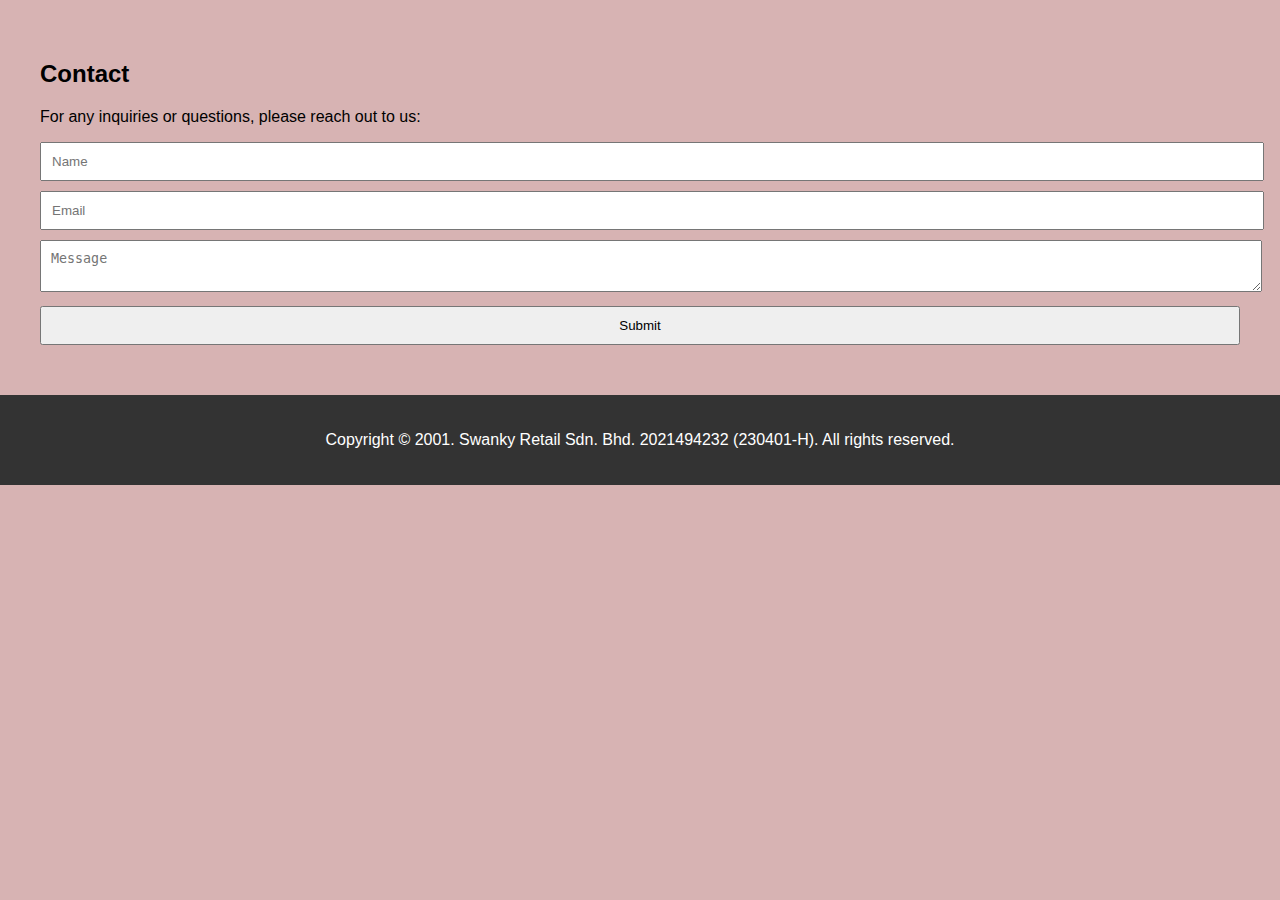
<file: contact.html>
<!--Nurfarah Wahida Binti Yusof
2021494232
RCS2514A-->
<!DOCTYPE html>
<html>
<head>
  <meta charset="UTF-8">
  <meta name="viewport" content="width=device-width, initial-scale=1.0">
  <!--external css-->
  <link rel="stylesheet" href="farahmart_styles.css">
</head>

<body style="background-color:rgb(215, 179, 179);">
    <section id="contact">
        <h2>Contact</h2>
        <p>For any inquiries or questions, please reach out to us:</p>
        <form>
          <input type="text" placeholder="Name">
          <input type="email" placeholder="Email">
          <textarea placeholder="Message"></textarea>
          <input type="submit" value="Submit" class="btn">
        </form>
    </section>
      
    <footer>
        <p>Copyright &copy; 2001. Swanky Retail Sdn. Bhd. 2021494232 (230401-H). All rights reserved.</p>
    </footer>

</body>
</html>
</file>
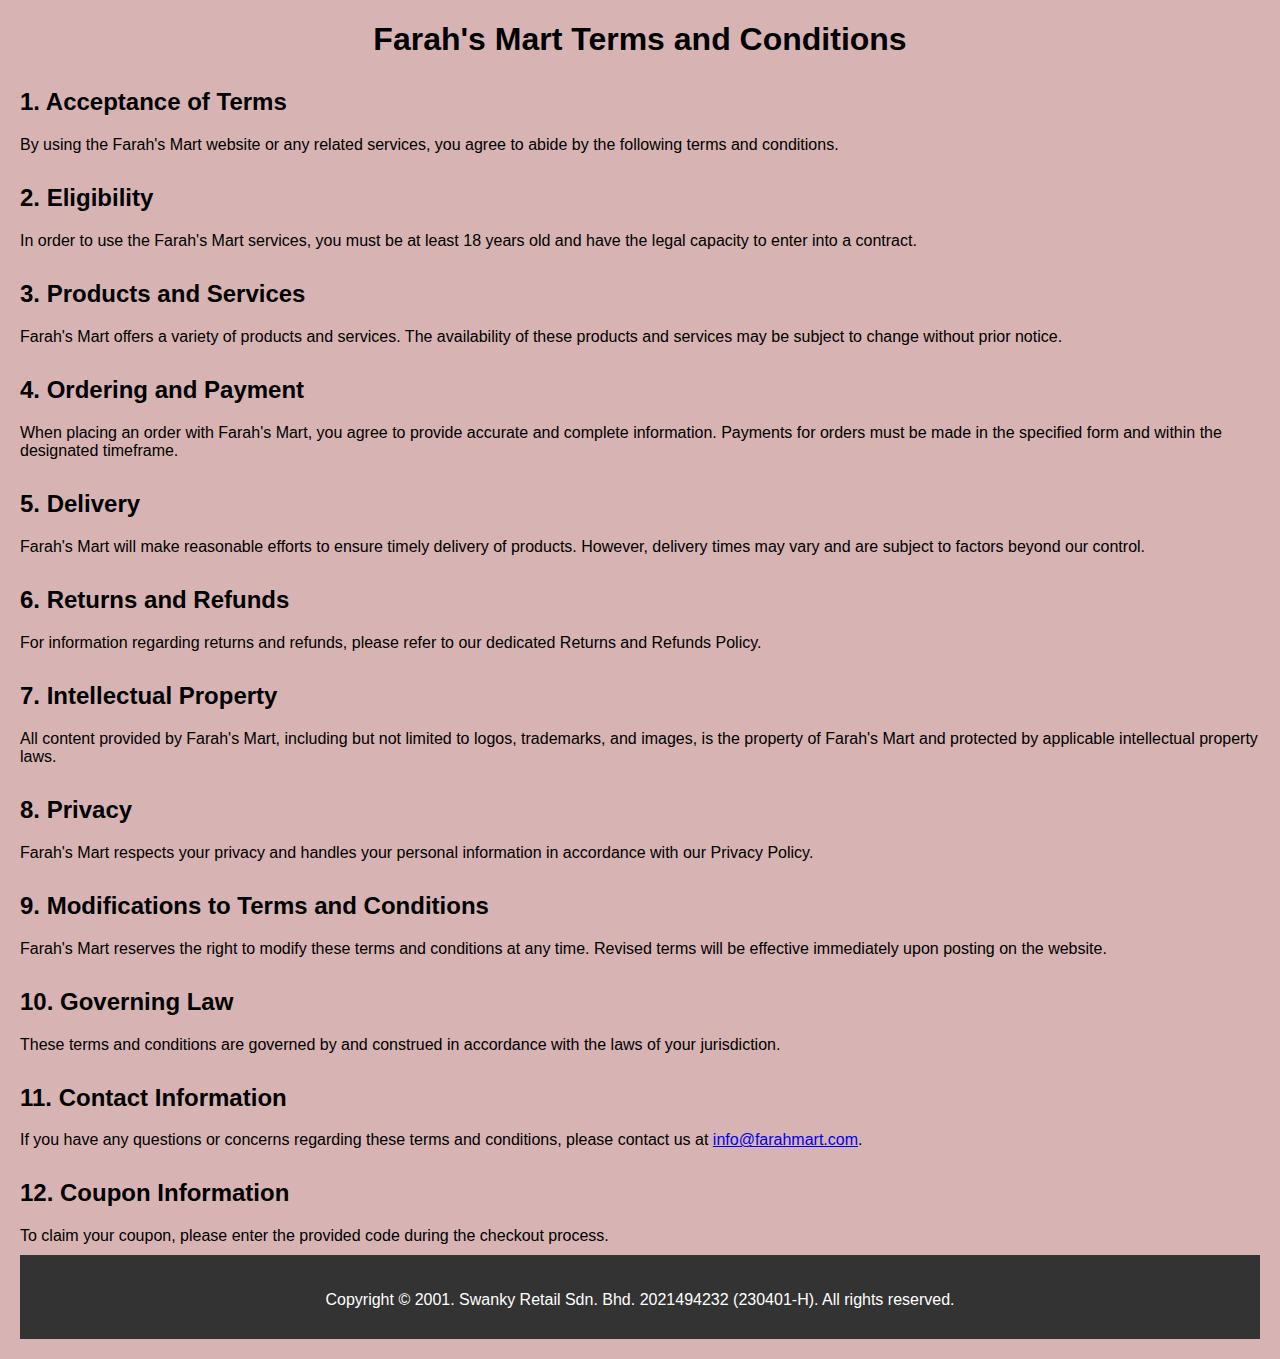
<file: coupon.html>
<!DOCTYPE html>
<html>
<head>
  <meta charset="UTF-8">
  <title>Farah's Mart Terms and Conditions</title>
  <!--Internal CSS-->
  <style>
    body {
      font-family: Arial, sans-serif;
      margin: 20px;
    }
    h1 {
      text-align: center;
    }
    h2 {
      margin-top: 30px;
    }
    p {
      margin-bottom: 10px;
    }
    footer {
      background-color: #333;
      color: #fff;
      text-align: center;
      padding: 20px;
    }
  </style>
</head>

<body style="background-color:rgb(215, 179, 179);">
  <h1>Farah's Mart Terms and Conditions</h1>

  <h2>1. Acceptance of Terms</h2>
  <p>By using the Farah's Mart website or any related services, you agree to abide by the following terms and conditions.</p>

  <h2>2. Eligibility</h2>
  <p>In order to use the Farah's Mart services, you must be at least 18 years old and have the legal capacity to enter into a contract.</p>

  <h2>3. Products and Services</h2>
  <p>Farah's Mart offers a variety of products and services. The availability of these products and services may be subject to change without prior notice.</p>

  <h2>4. Ordering and Payment</h2>
  <p>When placing an order with Farah's Mart, you agree to provide accurate and complete information. Payments for orders must be made in the specified form and within the designated timeframe.</p>

  <h2>5. Delivery</h2>
  <p>Farah's Mart will make reasonable efforts to ensure timely delivery of products. However, delivery times may vary and are subject to factors beyond our control.</p>

  <h2>6. Returns and Refunds</h2>
  <p>For information regarding returns and refunds, please refer to our dedicated Returns and Refunds Policy.</p>

  <h2>7. Intellectual Property</h2>
  <p>All content provided by Farah's Mart, including but not limited to logos, trademarks, and images, is the property of Farah's Mart and protected by applicable intellectual property laws.</p>

  <h2>8. Privacy</h2>
  <p>Farah's Mart respects your privacy and handles your personal information in accordance with our Privacy Policy.</p>

  <h2>9. Modifications to Terms and Conditions</h2>
  <p>Farah's Mart reserves the right to modify these terms and conditions at any time. Revised terms will be effective immediately upon posting on the website.</p>

  <h2>10. Governing Law</h2>
  <p>These terms and conditions are governed by and construed in accordance with the laws of your jurisdiction.</p>

  <h2>11. Contact Information</h2>
  <p>If you have any questions or concerns regarding these terms and conditions, please contact us at <a href="contact.html">info@farahmart.com</a>.</p>

  <h2>12. Coupon Information</h2>
  <p>To claim your coupon, please enter the provided code during the checkout process.</p>

  <footer>
    <p>Copyright &copy; 2001. Swanky Retail Sdn. Bhd. 2021494232 (230401-H). All rights reserved.</p>
  </footer>
  
</body>
</html>
</file>
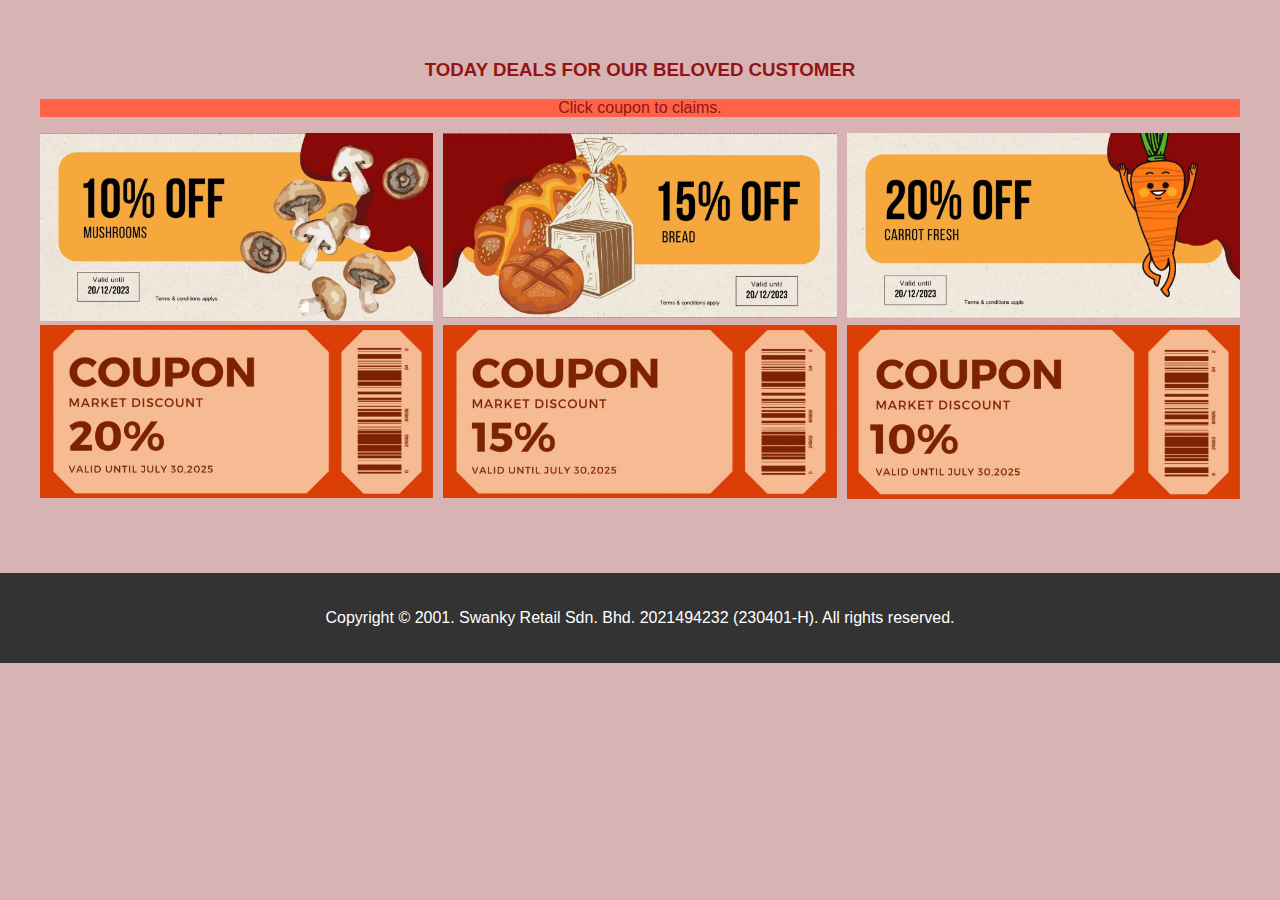
<file: deal.html>
<!--Nurfarah Wahida Binti Yusof
2021494232
RCS2514A-->
<!DOCTYPE html>
<html>
<head>
  <meta charset="UTF-8">
  <meta name="viewport" content="width=device-width, initial-scale=1.0">
  <title>Farah's mart</title>
  <!--external css-->
  <link rel="stylesheet" href="farahmart_styles.css">
</head>

<body style="background-color:rgb(215, 179, 179);">
    <section id="today-deals">
    <!--Inline CSS-->
    <h3 style="color:#921414;text-align:center;">TODAY DEALS FOR OUR BELOVED CUSTOMER</h2>
    <p style="background-color:tomato;color:#921414;text-align:center;">Click coupon to claims. </p>

    <!--coupon image position-->
    <div class="grid-container">
        <div class="grid-item">
          <a href="coupon.html"><img src="coupon 1.jpg" alt="Coupon1" width="100%" height="auto"></a>
        </div>
        <div class="grid-item">
          <a href="coupon.html"><img src="coupon 2.jpg" alt="Coupon2" width="100%" height="auto"></a>
        </div>
        <div class="grid-item">
          <a href="coupon.html"><img src="coupon 3.jpg" alt="Coupon3" width="100%" height="auto"></a>
        </div>
    </div>
    <div class="grid-container">
        <div class="grid-item">
          <a href="coupon.html"><img src="coupon 4.jpg" alt="Coupon4" width="100%" height="auto"></a>
        </div>
        <div class="grid-item">
          <a href="coupon.html"><img src="coupon 5.jpg" alt="Coupon5" width="100%" height="auto"></a>
        </div>
        <div class="grid-item">
          <a href="coupon.html"><img src="coupon 6.jpg" alt="Coupon5" width="100%" height="auto"></a>
        </div>
    </div>
    </section>

    <footer>
        <p>Copyright &copy; 2001. Swanky Retail Sdn. Bhd. 2021494232 (230401-H). All rights reserved.</p>
    </footer>

</body>
</html>
</file>
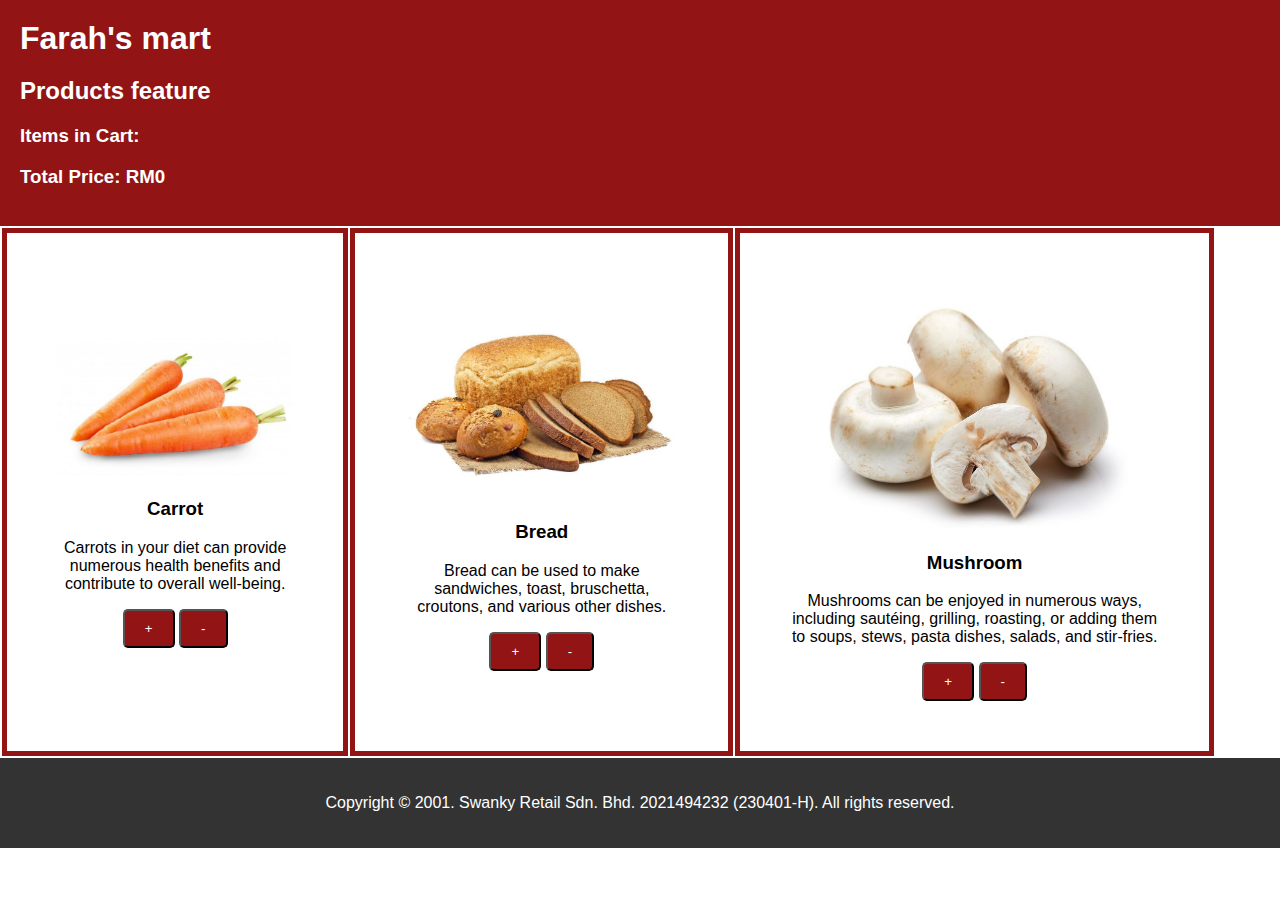
<file: product.html>
<!--Nurfarah Wahida Binti Yusof
2021494232
RCS2514A-->
<!DOCTYPE html>
<html>
<head>
  <meta charset="UTF-8">
  <meta name="viewport" content="width=device-width, initial-scale=1.0">
  <!--external css-->
  <link rel="stylesheet" href="farahmart_styles.css">
</head>
<body>
    <header>
        <h1>Farah's mart</h1>
        <h2>Products feature</h2>
        <h3>Items in Cart:</h3>
        <ol id="cartItem"></ol>

        <h3>Total Price: RM<span id="totalPrice">0</span></h3>
    </header>

    <section id="featured-products">
    <div class="product">
    <table>
        <div class="grid-container">
        <tr>
            <div class="grid-item">
                <td>
                    <img src="product1.jpg" alt="Product 1" width="100%" height="auto">
                    <h3>Carrot</h3>
                    <p>Carrots in your diet can provide numerous health benefits and contribute to overall well-being.</p>
                    <button onclick="addToCart('Carrot', 1.99)">+</button>
                    <button onclick="cancelItem('Carrot')">-</button>
                </td>
            </div>
            
            <div class="grid-item">
                <td>
                    <img src="product2.jpg" alt="Product 2" width="100%" height="auto">
                    <h3>Bread</h3>
                    <p>Bread can be used to make sandwiches, toast, bruschetta, croutons, and various other dishes. </p>
                    <button onclick="addToCart('Bread', 5.79)">+</button>
                    <button onclick="cancelItem('Bread')">-</button>
                </td>
            </div>
            
            <div class="grid-item">
                <td>
                    <img src="product3.jpg" alt="Product 3" width="100%" height="auto">
                    <h3>Mushroom</h3>
                    <p>Mushrooms can be enjoyed in numerous ways, including sautéing, grilling, roasting, or adding them to soups, stews, pasta dishes, salads, and stir-fries.</p>
                    <button onclick="addToCart('Mushroom', 3.39)">+</button>
                    <button onclick="cancelItem('Mushroom')">-</button>
                </td>
            </div>
            
        </tr>
        </div>
    </table>
    </div>
    </section>

    <script>
        var cart = {}; // Initialize an empty object to store cart items

        function addToCart(productName, price) {
            if (cart[productName]) {
                cart[productName].quantity++; // Increment the quantity if the item is already in the cart
            } 
            else {
                cart[productName] = {
                quantity: 1,
                price: price }; // Add the item to the cart with quantity and price
            }

            updateCartDisplay();
        }

        function cancelItem(productName) {
            if (cart[productName]) {
                cart[productName].quantity--; // Decrement the quantity of the item

            if (cart[productName].quantity <= 0) 
                delete cart[productName]; // Remove the item from the cart if the quantity reaches zero
            }

            updateCartDisplay();
        }

        function updateCartDisplay() {
            var cartItems = document.getElementById("cartItem");
            var totalPrice = 0;
            cartItems.innerHTML = ""; // Clear the cart items list

            for (var item in cart) {
                var listItem = document.createElement("li");
                listItem.textContent = item + " - Quantity: " + cart[item].quantity;
                cartItems.appendChild(listItem);

                totalPrice += cart[item].price * cart[item].quantity;
            }

            document.getElementById("totalPrice").textContent = totalPrice.toFixed(2);
        }
    </script>

    <footer>
        <p>Copyright &copy; 2001. Swanky Retail Sdn. Bhd. 2021494232 (230401-H). All rights reserved.</p>
    </footer>

</body>
</html>
</file>
<file: farahmart_styles.css>
/*Nurfarah Wahida Binti Yusof
2021494232
RCS2514A*/

/* Global styles */
body {
  font-family: Arial, sans-serif;
  margin: 0;
  padding: 0;
}

/* Header styles */
header {
  background-color: #921414;
  color: #ffffff;
  padding: 20px;
}

header h1 {
  margin: 0;
}

nav ul {
  list-style: none;
  padding: 0;
  margin: 0;
}

/*listed in one line*/
ul li {
  display: inline;
  margin-right: 10px;
}

/*no underline*/
nav ul li a {
  color: #fff;
  text-decoration: none;
}

/* Banner styles */
#home {
  background-color: #f4f4f4;
  text-align: center;
  padding: 40px;
}

#banner h2 {
  margin-top: 0;
}

/*button style*/
button {
  display: inline-block;
  padding: 10px 20px;
  background-color: #921414;
  color: #fff;
  text-decoration: none;
  border-radius: 5px;
  transition: background-color 0.3s ease;
}

/*table style*/
table {
  width: 95%;
}

td{
  text-align: center;
  border: 5px solid #921414;
  padding: 50px;
}

.btn:hover {
  background-color: #555;
}

/* Coupon styles */
#today-deals {
  text-align: center;
  margin-bottom: 30px;
  padding: 40px;
}

/*coupon arrangment*/
.grid-container {
  display: grid;
  grid-template-columns: repeat(3, 1fr); /* Adjust the number of columns as needed */
  grid-gap: 10px; /* Adjust the gap between pictures */
}

.grid-item img {
  width: 100%;
  height: auto;
}

/* About Us styles */
#about {
  padding: 40px;
}

/* Privacy Policy styles */
#policy {
  background-color: #f4f4f4;
  padding: 40px;
}

/* Contact styles */
#contact {
  padding: 40px;
}

#contact form input,
#contact form textarea {
  width: 100%;
  padding: 10px;
  margin-bottom: 10px;
}

/* Footer styles */
footer {
  background-color: #333;
  color: #fff;
  text-align: center;
  padding: 20px;
}
</file>
